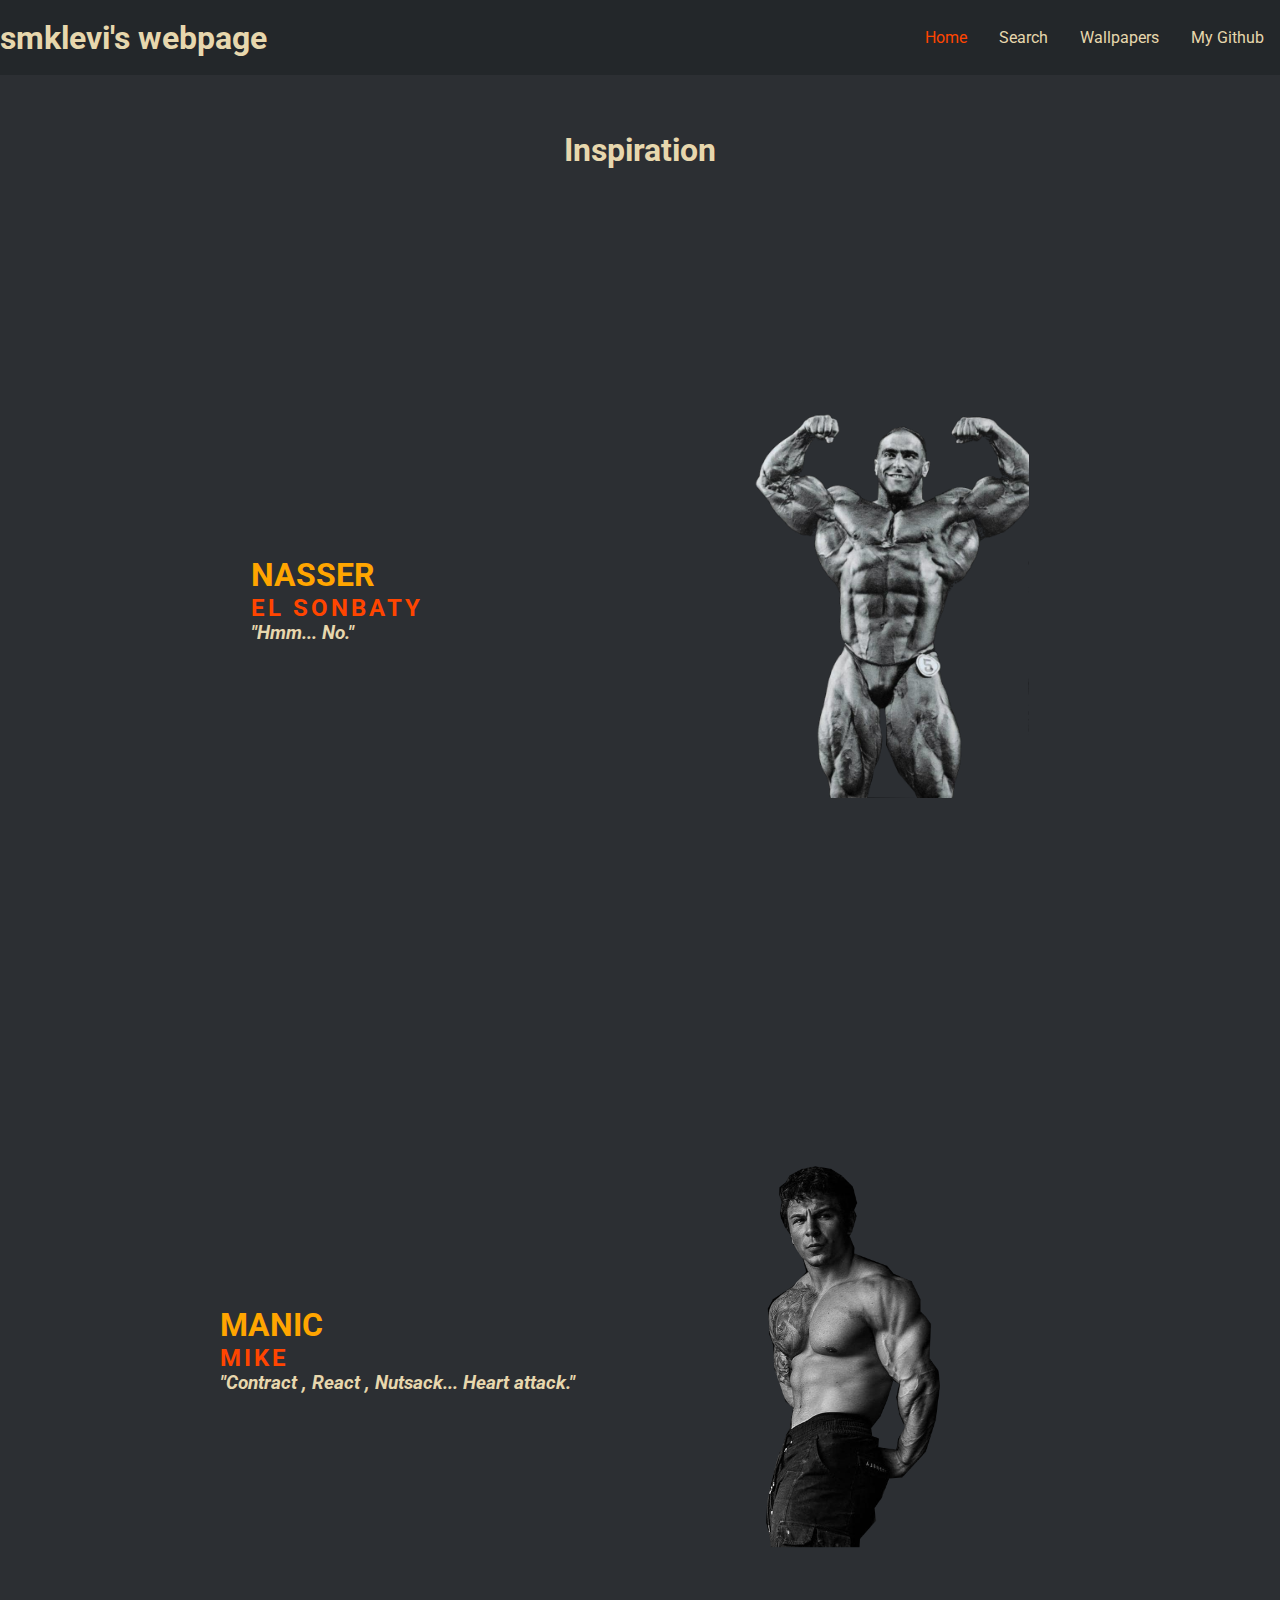
<file: index.html>
<!DOCTYPE html>
<html lang="en">
<head>
    <meta charset="UTF-8">
    <meta name="viewport" content="width=device-width, initial-scale=1.0">
    <link rel="stylesheet" href="style.css" type="text/css">
    <link rel="preconnect" href="https://fonts.googleapis.com">
    <link rel="preconnect" href="https://fonts.gstatic.com" crossorigin>
    <link href="https://fonts.googleapis.com/css2?family=JetBrains+Mono:wght@300&family=Roboto:wght@300&display=swap" rel="stylesheet">
    <title>My Website</title>
</head>
<body>
    <div class="container">
        <header>
            <h1>smklevi's webpage</h1>
            <nav class="navbarContainer">
                <ul class="navbarList">
                    <li class="navbarListitem"><a href="index.html" class="active">Home</a></li>
                    <li class="navbarListitem"><a href="content/search/index.html">Search</a></li>
                    <li class="navbarListitem"><a href="content/wallpapers.htm">Wallpapers</a></li>
                    <li class="navbarListitem"><a href="https://www.github.com/smklevi">My Github</a></li>
                </ul>
            </nav>
        </header>
        <main>
            <div class="content" style="height: 150px;">
                <h1>Inspiration</h1>
            </div>
            <div class="content">
                <div class="content-left">
                    <h1 class="nameh1">Nasser</h1>
                    <h2 class="nameh2">El Sonbaty</h2>
                    <h3 class="quote">"Hmm... No."</h3>
                </div>
                <div class="content-right">
                    <img src="pics/Nasser.png" alt="" style="height: 400px;">
                </div>
            </div>
            <div class="content">
                <div class="content-left">
                    <h1 class="nameh1">Manic</h1>
                    <h2 class="nameh2">Mike</h2>
                    <h3 class="quote">"Contract , React , Nutsack... Heart attack."</h3>
                </div>
                <div class="content-right">
                    <img src="pics/manicmike.png" alt="" style="height: 400px;">
                </div>
            </div>
        </main>
    </div>
</body>
</html>
</file>
<file: style.css>
* {
    margin: 0;
    padding: 0;
    box-sizing: border-box;
    font-family: 'JetBrains Mono', monospace;
    font-family: 'Roboto', sans-serif;
    color: #e7d7ad;
}

body {
    background-color: #2C2F33;
}

header {
    background-color: #23272A;
    display: flex;
    justify-content: space-between;
    height: 75px;
    align-items: center;
}


.navbarContainer .navbarList {
    display: flex;
    list-style-type: none;
}


.navbarContainer .navbarListitem {
    display: inline-block;
    padding: 16px;
}

.navbarContainer a {
    text-decoration: none;
}

.navbarContainer a:hover {
    color: orangered;
    transition: all .5s;
}

.active {
    color: orangered;
}

.content {
    display: flex;
    align-items: center;
    justify-content: center;
    height: calc(100vh - 150px);
}

.content .content-left {
    flex: 0.5;
}

img {
    max-width: 100%;
}

.nameh1 {
    text-transform: uppercase;
    color: orange;
}

.nameh2 {
    text-transform: uppercase;
    letter-spacing: 3px;
    color: orangered;
}

.quote {
    font-style: italic;
}

.content-wp {
    display: flex;
    flex-direction: column;
    align-items: center;
}
</file>
